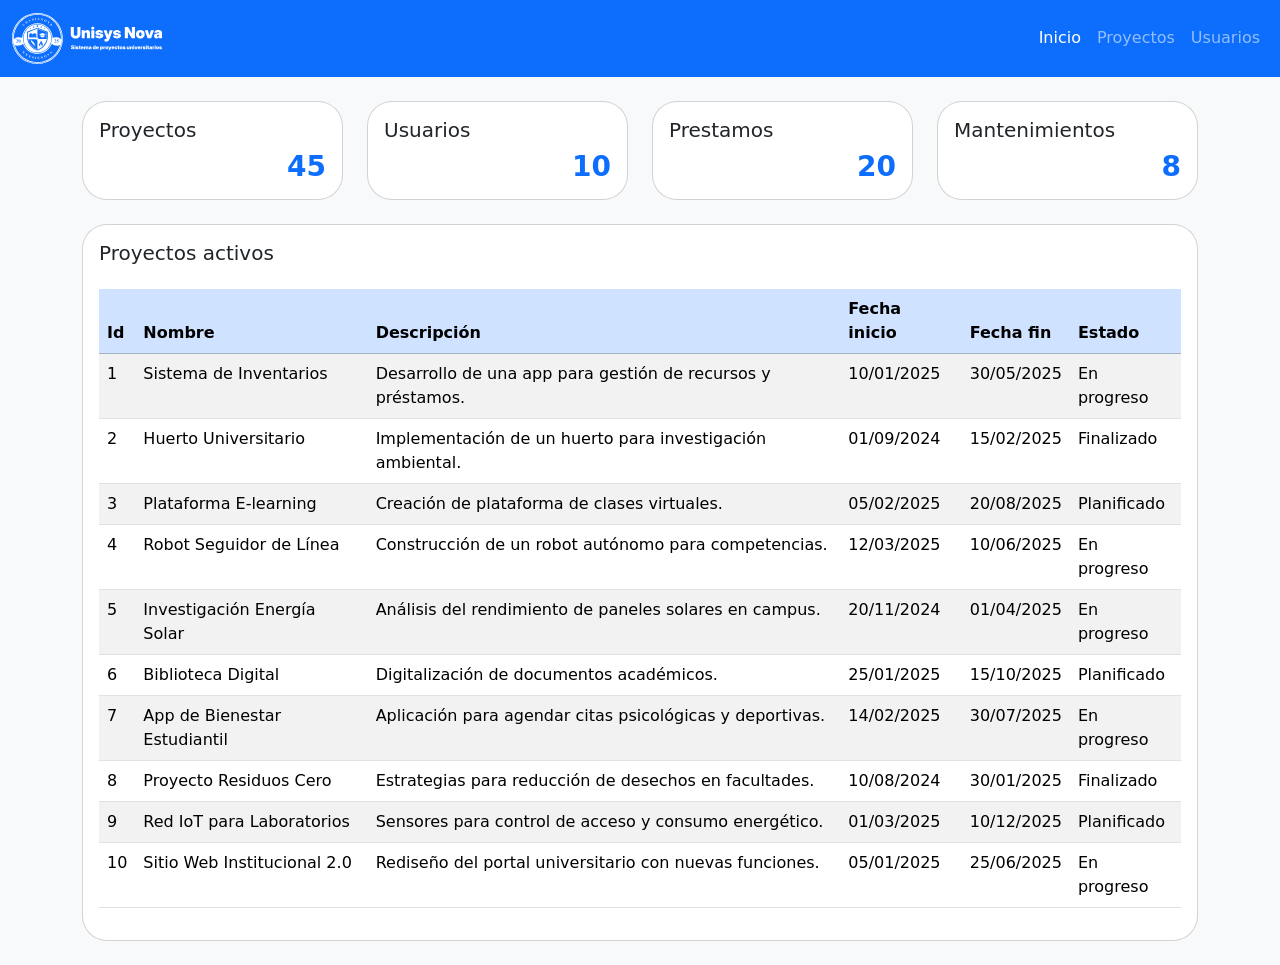
<file: index.html>
<!DOCTYPE html>
<html lang="en">
<head>
    <meta charset="UTF-8" />
    <meta name="viewport" content="width=device-width, initial-scale=1.0" />
    <title>Unisys Nova</title>
    <link href="https://cdn.jsdelivr.net/npm/bootstrap@5.3.8/dist/css/bootstrap.min.css" rel="stylesheet" integrity="sha384-sRIl4kxILFvY47J16cr9ZwB07vP4J8+LH7qKQnuqkuIAvNWLzeN8tE5YBujZqJLB" crossorigin="anonymous"
    />
    <link rel="stylesheet" href="styles/styles.css">
</head>
<body>
    
    <main class="bg-light min-vh-100">
        <header>
            <nav class="navbar navbar-expand-md bg-primary navbar-dark">
                <div class="container-fluid">
                    <a class="navbar-brand" href="./index.html">
                        <img src="./images/logo.svg" alt="Logo">
                    </a>
                    
                    <button class="navbar-toggler" type="button" data-bs-toggle="collapse" data-bs-target="#navbarNav" aria-controls="navbarNav" aria-expanded="false" aria-label="Toggle navigation">
                        <span class="navbar-toggler-icon"></span>
                    </button>
                    
                    <div class="collapse navbar-collapse flex-grow-0" id="navbarNav">
                        <ul class="navbar-nav">
                            <li class="nav-item">
                                <a class="nav-link active" aria-current="page" href="./index.html">Inicio</a>
                            </li>
                            <li class="nav-item">
                                <a class="nav-link" href="./proyectos.html">Proyectos</a>
                            </li>
                            <li class="nav-item">
                                <a class="nav-link" href="./usuarios.html">Usuarios</a>
                            </li>
                        </ul>
                    </div>
                </div>
            </nav>
        </header>
        
        <div class="p-4">
            <div class="container">
                <div class="row g-4">
                    <div class="col-md-6 col-xl-3">
                        <div class="card">
                            <div class="card-body">
                                <h2 class="h5">Proyectos</h2>
                                <p class="text-end mb-0 h3 text-primary fw-bold">45</p>
                            </div>
                        </div>
                    </div>
                    
                    <div class="col-md-6 col-xl-3">
                        <div class="card">
                            <div class="card-body">
                                <h2 class="h5">Usuarios</h2>
                                <p class="text-end mb-0 h3 text-primary fw-bold">10</p>
                            </div>
                        </div>
                    </div>
                    
                    <div class="col-md-6 col-xl-3">
                        <div class="card">
                            <div class="card-body">
                                <h2 class="h5">Prestamos</h2>
                                <p class="text-end mb-0 h3 text-primary fw-bold">20</p>
                            </div>
                        </div>
                    </div>
                    
                    <div class="col-md-6 col-xl-3">
                        <div class="card">
                            <div class="card-body">
                                <h2 class="h5">Mantenimientos</h2>
                                <p class="text-end mb-0 h3 text-primary fw-bold">8</p>
                            </div>
                        </div>
                    </div>
                    
                    <div class="col-12">
                        <div class="card">
                            <div class="card-body">
                                <h2 class="h5 mb-4">Proyectos activos</h2>
                                
                                <div class="table-responsive">
                                    <table class="table table-striped table-hover">
                                        <thead class="table-primary">
                                            <tr>
                                                <th>Id</th>
                                                <th>Nombre</th>
                                                <th>Descripción</th>
                                                <th>Fecha inicio</th>
                                                <th>Fecha fin</th>
                                                <th>Estado</th>
                                            </tr>
                                        </thead>
                                        
                                        <tbody>
                                            <tr>
                                                <td>1</td>
                                                <td>Sistema de Inventarios</td>
                                                <td>Desarrollo de una app para gestión de recursos y préstamos.</td>
                                                <td>10/01/2025</td>
                                                <td>30/05/2025</td>
                                                <td>En progreso</td>
                                            </tr>
                                            <tr>
                                                <td>2</td>
                                                <td>Huerto Universitario</td>
                                                <td>Implementación de un huerto para investigación ambiental.</td>
                                                <td>01/09/2024</td>
                                                <td>15/02/2025</td>
                                                <td>Finalizado</td>
                                            </tr>
                                            <tr>
                                                <td>3</td>
                                                <td>Plataforma E-learning</td>
                                                <td>Creación de plataforma de clases virtuales.</td>
                                                <td>05/02/2025</td>
                                                <td>20/08/2025</td>
                                                <td>Planificado</td>
                                            </tr>
                                            <tr>
                                                <td>4</td>
                                                <td>Robot Seguidor de Línea</td>
                                                <td>Construcción de un robot autónomo para competencias.</td>
                                                <td>12/03/2025</td>
                                                <td>10/06/2025</td>
                                                <td>En progreso</td>
                                            </tr>
                                            <tr>
                                                <td>5</td>
                                                <td>Investigación Energía Solar</td>
                                                <td>Análisis del rendimiento de paneles solares en campus.</td>
                                                <td>20/11/2024</td>
                                                <td>01/04/2025</td>
                                                <td>En progreso</td>
                                            </tr>
                                            <tr>
                                                <td>6</td>
                                                <td>Biblioteca Digital</td>
                                                <td>Digitalización de documentos académicos.</td>
                                                <td>25/01/2025</td>
                                                <td>15/10/2025</td>
                                                <td>Planificado</td>
                                            </tr>
                                            <tr>
                                                <td>7</td>
                                                <td>App de Bienestar Estudiantil</td>
                                                <td>Aplicación para agendar citas psicológicas y deportivas.</td>
                                                <td>14/02/2025</td>
                                                <td>30/07/2025</td>
                                                <td>En progreso</td>
                                            </tr>
                                            <tr>
                                                <td>8</td>
                                                <td>Proyecto Residuos Cero</td>
                                                <td>Estrategias para reducción de desechos en facultades.</td>
                                                <td>10/08/2024</td>
                                                <td>30/01/2025</td>
                                                <td>Finalizado</td>
                                            </tr>
                                            <tr>
                                                <td>9</td>
                                                <td>Red IoT para Laboratorios</td>
                                                <td>Sensores para control de acceso y consumo energético.</td>
                                                <td>01/03/2025</td>
                                                <td>10/12/2025</td>
                                                <td>Planificado</td>
                                            </tr>
                                            <tr>
                                                <td>10</td>
                                                <td>Sitio Web Institucional 2.0</td>
                                                <td>Rediseño del portal universitario con nuevas funciones.</td>
                                                <td>05/01/2025</td>
                                                <td>25/06/2025</td>
                                                <td>En progreso</td>
                                            </tr>
                                        </tbody>
                                    </table>
                                </div>
                            </div>
                        </div>
                    </div>
                </div>
            </div>
        </div>
    </main>
    
    <script src="https://cdn.jsdelivr.net/npm/bootstrap@5.3.8/dist/js/bootstrap.bundle.min.js" integrity="sha384-FKyoEForCGlyvwx9Hj09JcYn3nv7wiPVlz7YYwJrWVcXK/BmnVDxM+D2scQbITxI" crossorigin="anonymous"></script>
</body>
</html>
</file>
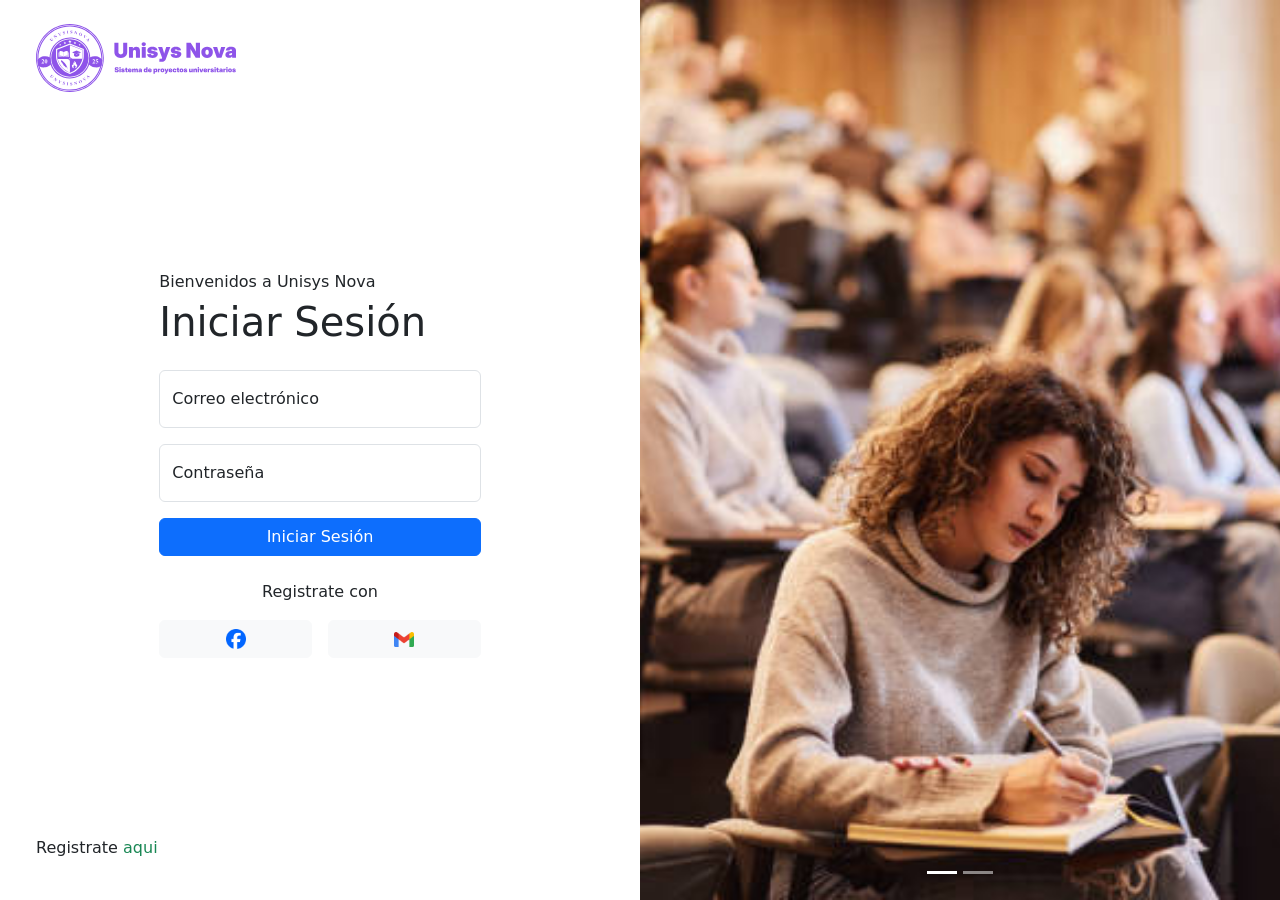
<file: login.html>
<!DOCTYPE html>
<html lang="en">
<head>
    <meta charset="UTF-8" />
    <meta name="viewport" content="width=device-width, initial-scale=1.0" />
    <title>Unisys Nova</title>
    <link href="https://cdn.jsdelivr.net/npm/bootstrap@5.3.8/dist/css/bootstrap.min.css" rel="stylesheet" integrity="sha384-sRIl4kxILFvY47J16cr9ZwB07vP4J8+LH7qKQnuqkuIAvNWLzeN8tE5YBujZqJLB" crossorigin="anonymous"
    />
    <link rel="stylesheet" href="styles/styles.css">
</head>
<body>
    <main>
        <section class="container-fluid">
            <div class="row min-vh-100">
                <div class="col-md-6">
                    <div class="justify-content-between p-2 p-md-4 d-flex flex-column h-100">
                        <img class="logo" src="./images/logoColor.svg" alt="logo" />
                        
                        <div class="row justify-content-center">
                            <div class="col-lg-7">
                                <p class="mb-1">Bienvenidos a Unisys Nova</p>
                                <h1 class="mb-4">Iniciar Sesión</h1>
                                
                                <form>
                                    <div class="form-floating mb-3">
                                        <input type="email" class="form-control" id="email" placeholder=" " />
                                        <label for="email">Correo electrónico</label>
                                    </div>
                                    
                                    <div class="form-floating mb-3">
                                        <input type="password" class="form-control" id="password" placeholder=" " />
                                        <label for="password">Contraseña</label>
                                    </div>
                                    
                                    <a href="./index.html" class="w-100 btn btn-primary"> Iniciar Sesión </a>
                                    
                                    <p class="mt-4 text-center">Registrate con</p>
                                    
                                    <div class="redes d-flex gap-3">
                                        <a href="https://www.facebook.com/" class="flex-grow-1 btn btn-light" target="_blank">
                                            <img src="images/facebook.png" alt="facebook">
                                        </a>
                                        
                                        <a href="https://www.gmail.com" class="flex-grow-1 btn btn-light" target="_blank">
                                            <img src="images/gmail.png" alt="gmail">
                                        </a>
                                    </div>
                                </form>
                            </div>
                        </div>
                        
                        <p>Registrate <a href="./registro.html" class="link-success text-decoration-none">aqui</a></p>
                    </div>
                </div>
                
                <div class="col-md-6 p-0">
                    <div id="carouselExampleIndicators" class="h-100 carousel slide">
                        <div class="carousel-indicators">
                            <button type="button" data-bs-target="#carouselExampleIndicators" data-bs-slide-to="0" class="active" aria-current="true" aria-label="Slide 1"></button>
                            <button type="button" data-bs-target="#carouselExampleIndicators" data-bs-slide-to="1" aria-label="Slide 2"></button>
                        </div>
                        <div class="carousel-inner">
                            <div class="carousel-item active">
                                <img src="images/carrusel-1.jpg" class="d-block w-100 vh-100 object-fit-cover" alt="...">
                            </div>
                            <div class="carousel-item">
                                <img src="images/universidad.jpg" class="d-block w-100 vh-100 object-fit-cover" alt="...">
                            </div>
                        </div>  
                    </div>
                </div>
            </div>
        </section>
    </main>
    <script src="https://cdn.jsdelivr.net/npm/bootstrap@5.3.8/dist/js/bootstrap.bundle.min.js" integrity="sha384-FKyoEForCGlyvwx9Hj09JcYn3nv7wiPVlz7YYwJrWVcXK/BmnVDxM+D2scQbITxI" crossorigin="anonymous"></script>
</body>
</html>
</file>
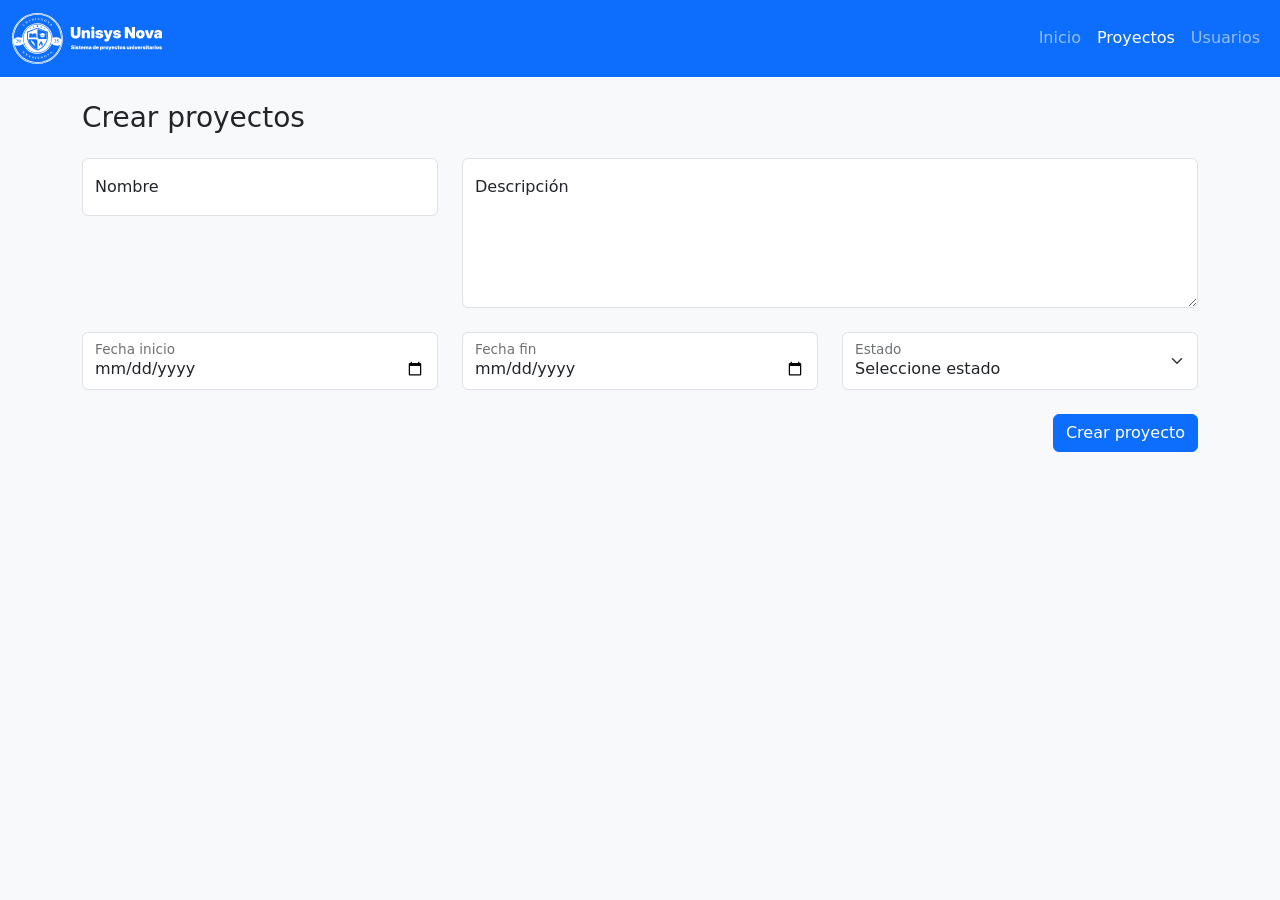
<file: proyectos.html>
<!DOCTYPE html>
<html lang="en">
<head>
    <meta charset="UTF-8" />
    <meta name="viewport" content="width=device-width, initial-scale=1.0" />
    <title>Unisys Nova</title>
    <link href="https://cdn.jsdelivr.net/npm/bootstrap@5.3.8/dist/css/bootstrap.min.css" rel="stylesheet" integrity="sha384-sRIl4kxILFvY47J16cr9ZwB07vP4J8+LH7qKQnuqkuIAvNWLzeN8tE5YBujZqJLB" crossorigin="anonymous"
    />
    <link rel="stylesheet" href="styles/styles.css">
</head>
<body>
    
    <main class="bg-light min-vh-100">
        <header>
            <nav class="navbar navbar-expand-md bg-primary navbar-dark">
                <div class="container-fluid">
                    <a class="navbar-brand" href="./index.html">
                        <img src="./images/logo.svg" alt="Logo">
                    </a>
                    
                    <button class="navbar-toggler" type="button" data-bs-toggle="collapse" data-bs-target="#navbarNav" aria-controls="navbarNav" aria-expanded="false" aria-label="Toggle navigation">
                        <span class="navbar-toggler-icon"></span>
                    </button>
                    
                    <div class="collapse navbar-collapse flex-grow-0" id="navbarNav">
                        <ul class="navbar-nav">
                            <li class="nav-item">
                                <a class="nav-link" aria-current="page" href="./index.html">Inicio</a>
                            </li>
                            <li class="nav-item">
                                <a class="nav-link active" href="./proyectos.html">Proyectos</a>
                            </li>
                            <li class="nav-item">
                                <a class="nav-link" href="./usuarios.html">Usuarios</a>
                            </li>
                        </ul>
                    </div>
                </div>
            </nav>
        </header>
        
        <div class="p-4">
            <div class="container">
                <h1 class="h3 mb-4">Crear proyectos</h1>
                
                <form>
                    <div class="row g-4">
                        <div class="col-lg-4">
                            <div class="form-floating">
                                <input type="text" class="form-control" id="nombre" placeholder=" " />
                                <label for="nombre">Nombre</label>
                            </div>
                        </div>

                        <div class="col-lg-8">
                            <div class="form-floating">
                                <textarea id="descripcion" class="form-control" placeholder=" "></textarea>
                                <label for="descripcion">Descripción</label>
                            </div>
                        </div>

                        <div class="col-lg-4">
                            <div class="form-floating">
                                <input type="date" class="form-control" id="fechaInicio" placeholder=" " />
                                <label for="fechaInicio">Fecha inicio</label>
                            </div>
                        </div>

                        <div class="col-lg-4">
                            <div class="form-floating">
                                <input type="date" class="form-control" id="fechaFin" placeholder=" " />
                                <label for="fechaFin">Fecha fin</label>
                            </div>
                        </div>

                        <div class="col-lg-4">
                            <div class="form-floating">
                                <select type="text" class="form-control form-select" id="estado">
                                    <option value="">Seleccione estado</option>
                                    <option value="En progreso">En progreso</option>
                                    <option value="Planificado">Planificado</option>
                                    <option value="Finalizado">Finalizado</option>
                                </select>
                                <label for="estado">Estado</label>
                            </div>
                        </div>
                        
                        <div class="col-12">
                            <div class="d-flex justify-content-end">
                                <a href="./index.html" class="btn btn-primary">Crear proyecto</a>
                            </div>
                        </div>
                    </div>
                </form>
            </div>
        </div>
    </main>
    
    <script src="https://cdn.jsdelivr.net/npm/bootstrap@5.3.8/dist/js/bootstrap.bundle.min.js" integrity="sha384-FKyoEForCGlyvwx9Hj09JcYn3nv7wiPVlz7YYwJrWVcXK/BmnVDxM+D2scQbITxI" crossorigin="anonymous"></script>
</body>
</html>
</file>
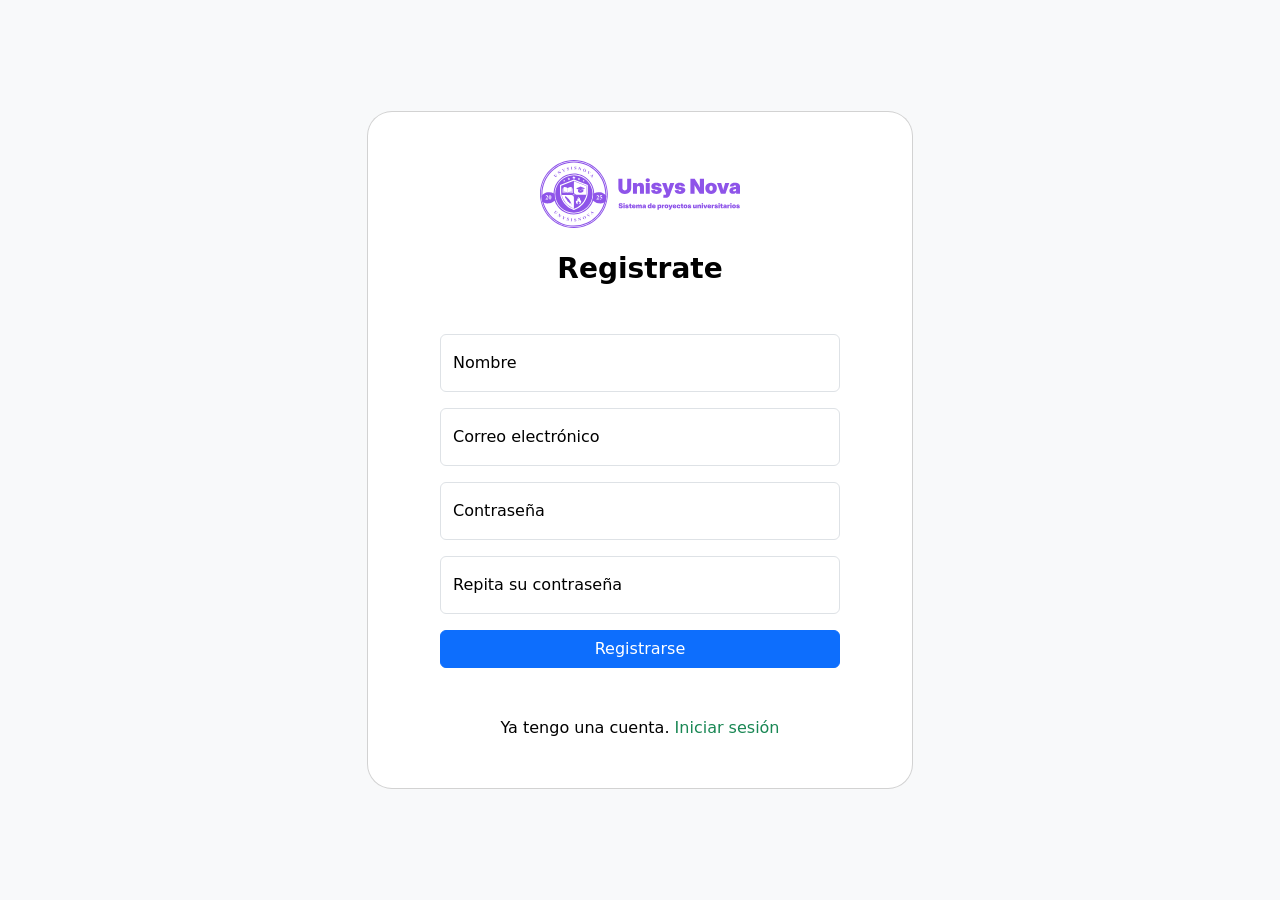
<file: registro.html>
<!DOCTYPE html>
<html lang="en">
<head>
    <meta charset="UTF-8">
    <meta name="viewport" content="width=device-width, initial-scale=1.0">
    <title>Document</title>
    <link href="https://cdn.jsdelivr.net/npm/bootstrap@5.3.8/dist/css/bootstrap.min.css" rel="stylesheet" integrity="sha384-sRIl4kxILFvY47J16cr9ZwB07vP4J8+LH7qKQnuqkuIAvNWLzeN8tE5YBujZqJLB" crossorigin="anonymous"
    />
    <link rel="stylesheet" href="styles/styles.css">
</head>
<body>
    <section class="min-vh-100 bg-light p-4 d-flex align-items-center justify-content-center">
        
        <div class="container">
            <div class="row justify-content-center">
                <div class="col-lg-6">
                    <div class="card text-black">
                        <div class="card-body p-2 p-md-5">
                            <p class="text-center">
                                <img class="logo" src="images/logoColor.svg" alt="">
                            </p>
                            
                            <h1 class="text-center h3 fw-bold mb-5 mt-4">Registrate</h1>
                            
                            <form class="mx-1 mx-md-4">
                                <div class="form-floating mb-3">
                                    <input type="text" class="form-control" id="nombre" placeholder=" " />
                                    <label for="nombre">Nombre</label>
                                </div>
                                
                                <div class="form-floating mb-3">
                                    <input type="email" class="form-control" id="email" placeholder=" " />
                                    <label for="email">Correo electrónico</label>
                                </div>
                                
                                <div class="form-floating mb-3">
                                    <input type="password" class="form-control" id="constrasena" placeholder=" " />
                                    <label for="constrasena">Contraseña</label>
                                </div>
                                
                                <div class="form-floating mb-3">
                                    <input type="password" class="form-control" id="repetir" placeholder=" " />
                                    <label for="repetir">Repita su contraseña</label>
                                </div>
                                
                                <a href="./index.html" class="w-100 btn btn-primary"> Registrarse </a>
                            </form>

                            <p class="mt-5 mb-0 text-center">Ya tengo una cuenta. <a href="./login.html" class="link-success text-decoration-none">Iniciar sesión</a></p>
                        </div>
                    </div>
                </div>
            </div>
        </div>
    </div>
</section>
<script src="https://cdn.jsdelivr.net/npm/bootstrap@5.3.8/dist/js/bootstrap.bundle.min.js" integrity="sha384-FKyoEForCGlyvwx9Hj09JcYn3nv7wiPVlz7YYwJrWVcXK/BmnVDxM+D2scQbITxI" crossorigin="anonymous"></script>
</body>

</html>
</file>
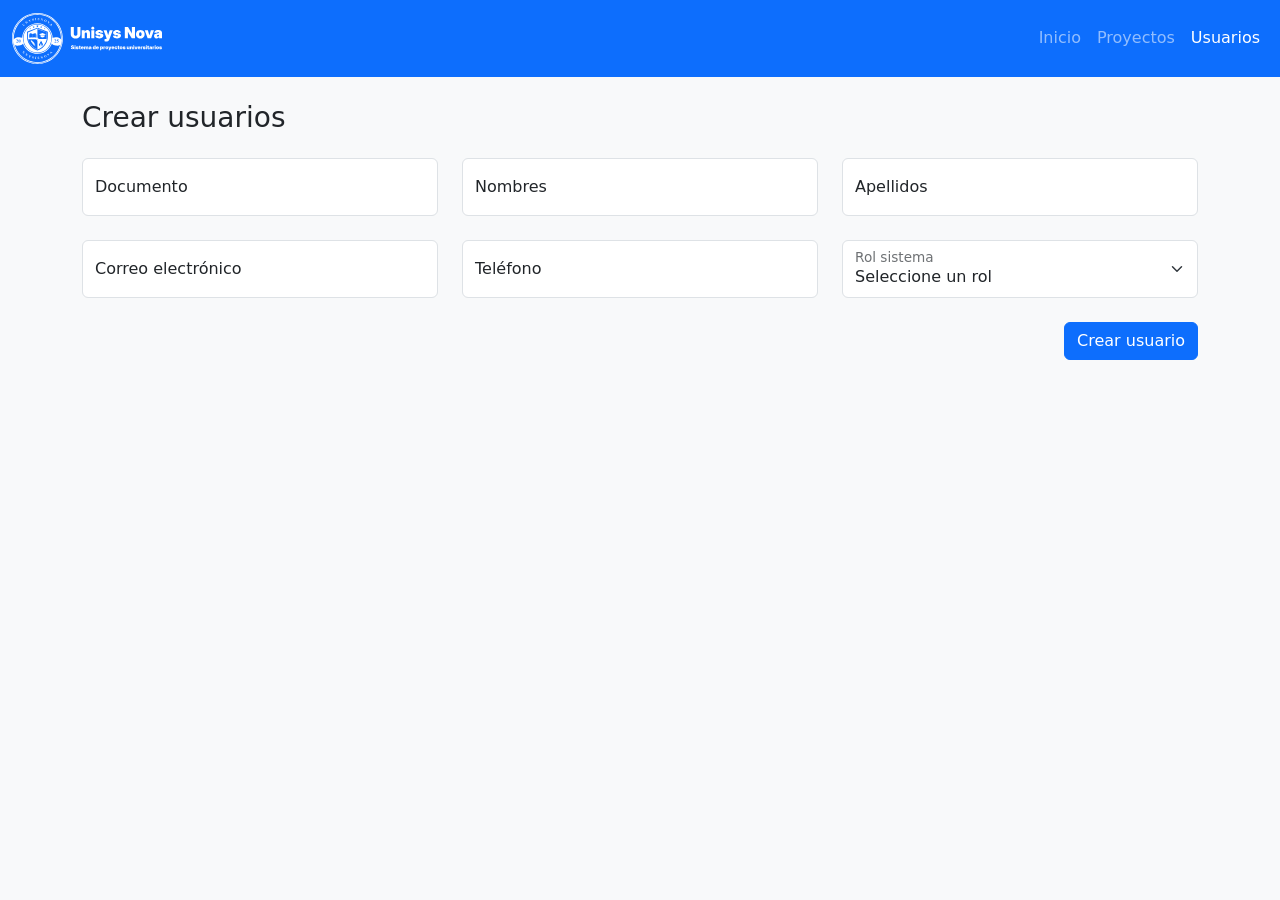
<file: usuarios.html>
<!DOCTYPE html>
<html lang="en">
<head>
    <meta charset="UTF-8" />
    <meta name="viewport" content="width=device-width, initial-scale=1.0" />
    <title>Unisys Nova</title>
    <link href="https://cdn.jsdelivr.net/npm/bootstrap@5.3.8/dist/css/bootstrap.min.css" rel="stylesheet" integrity="sha384-sRIl4kxILFvY47J16cr9ZwB07vP4J8+LH7qKQnuqkuIAvNWLzeN8tE5YBujZqJLB" crossorigin="anonymous"
    />
    <link rel="stylesheet" href="styles/styles.css">
</head>
<body>
    
    <main class="bg-light min-vh-100">
        <header>
            <nav class="navbar navbar-expand-md bg-primary navbar-dark">
                <div class="container-fluid">
                    <a class="navbar-brand" href="./index.html">
                        <img src="./images/logo.svg" alt="Logo">
                    </a>
                    
                    <button class="navbar-toggler" type="button" data-bs-toggle="collapse" data-bs-target="#navbarNav" aria-controls="navbarNav" aria-expanded="false" aria-label="Toggle navigation">
                        <span class="navbar-toggler-icon"></span>
                    </button>
                    
                    <div class="collapse navbar-collapse flex-grow-0" id="navbarNav">
                        <ul class="navbar-nav">
                            <li class="nav-item">
                                <a class="nav-link" aria-current="page" href="./index.html">Inicio</a>
                            </li>
                            <li class="nav-item">
                                <a class="nav-link" href="./proyectos.html">Proyectos</a>
                            </li>
                            <li class="nav-item">
                                <a class="nav-link active" href="./usuarios.html">Usuarios</a>
                            </li>
                        </ul>
                    </div>
                </div>
            </nav>
        </header>
        
        <div class="p-4">
            <div class="container">
                <h1 class="h3 mb-4">Crear usuarios</h1>
                
                <form>
                    <div class="row g-4">
                        <div class="col-lg-4">
                            <div class="form-floating">
                                <input type="number" class="form-control" id="documento" placeholder=" " />
                                <label for="documento">Documento</label>
                            </div>
                        </div>
                        
                        <div class="col-lg-4">
                            <div class="form-floating">
                                <input type="text" class="form-control" id="nombres" placeholder=" " />
                                <label for="nombres">Nombres</label>
                            </div>
                        </div>
                        
                        <div class="col-lg-4">
                            <div class="form-floating">
                                <input type="text" class="form-control" id="apellidos" placeholder=" " />
                                <label for="apellidos">Apellidos</label>
                            </div>
                        </div>
                        
                        <div class="col-lg-4">
                            <div class="form-floating">
                                <input type="email" class="form-control" id="correo" placeholder=" " />
                                <label for="correo">Correo electrónico</label>
                            </div>
                        </div>
                        
                        <div class="col-lg-4">
                            <div class="form-floating">
                                <input type="number" class="form-control" id="telefono" placeholder=" " />
                                <label for="telefono">Teléfono</label>
                            </div>
                        </div>
                        
                        <div class="col-lg-4">
                            <div class="form-floating">
                                <select type="text" class="form-control form-select" id="estado">
                                    <option value="">Seleccione un rol</option>
                                    <option value="Administrador">Administrador</option>
                                    <option value="Coordinador">Coordinador</option>
                                    <option value="Docente">Docente</option>
                                    <option value="Estudiante">Estudiante</option>
                                    <option value="Investigador">Investigador</option>
                                    <option value="Asistente">Asistente</option>
                                    <option value="Invitado">Invitado</option>
                                </select>
                                <label for="estado">Rol sistema</label>
                            </div>
                        </div>
                        
                        <div class="col-12">
                            <div class="d-flex justify-content-end">
                                <a href="./index.html" class="btn btn-primary">Crear usuario</a>
                            </div>
                        </div>
                    </div>
                </form>
            </div>
        </div>
    </main>
    
    <script src="https://cdn.jsdelivr.net/npm/bootstrap@5.3.8/dist/js/bootstrap.bundle.min.js" integrity="sha384-FKyoEForCGlyvwx9Hj09JcYn3nv7wiPVlz7YYwJrWVcXK/BmnVDxM+D2scQbITxI" crossorigin="anonymous"></script>
</body>
</html>
</file>
<file: styles/styles.css>
.logo{
    width: 200px;
}

.redes img{
    width: 20px;
}

.card {
    border-radius: 25px;
}

.navbar-brand img {
    width: 150px;
}

.form-floating > textarea.form-control {
    min-height: 150px;
}
</file>
